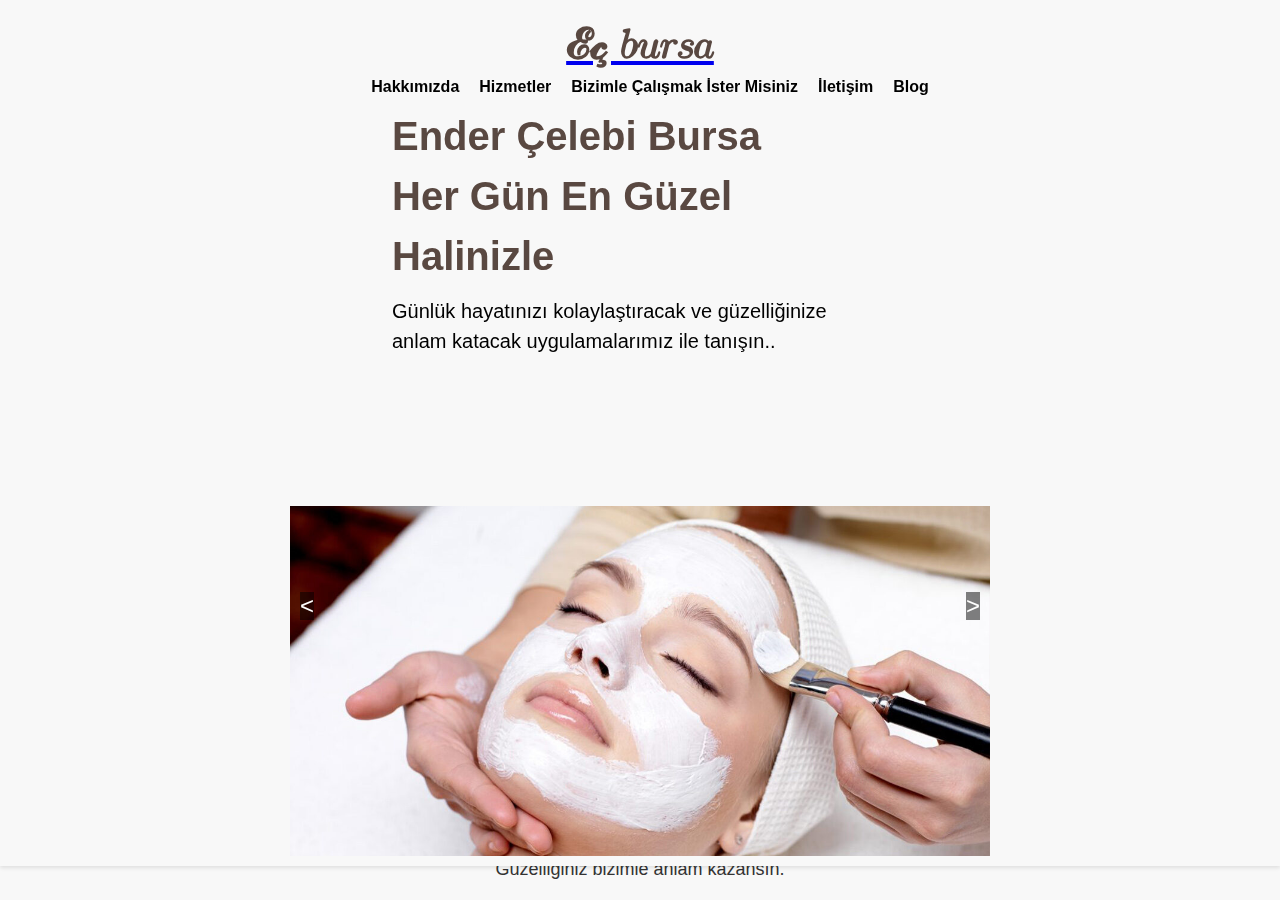
<file: index.html>
<!DOCTYPE html>
<html lang="en">
<head>
    <meta charset="UTF-8">
    <meta name="viewport" content="width=device-width, initial-scale=1.0">
    <title>Document</title>
    <title>Javascript</title>
    <link rel="stylesheet" href="style.css">
</head>
<body>
    <div class="main">
        <div class="navbar">
            <div class="icon">
                <a href="index.html">
                    <h2 class="logo">𝓔𝓬̧ 𝑏𝑢𝑟𝑠𝑎</h2>
                </a>
            </div>
            <div class="menu">
                <ul>
                    <li><a href="hakkimizda.html">Hakkımızda</a></li>
                    <li><a href="hizmetler.html">Hizmetler</a></li>
                    <li><a href="is.html">Bizimle Çalışmak İster Misiniz</a></li>
                    <li><a href="iletisim.html">İletişim</a></li>
                    <li><a href="blog.html">Blog</a></li>
                </ul>
            </div>
            <div class="anasayfabaslik">
                <h1>Ender Çelebi Bursa   <br><span>Her Gün En Güzel Halinizle </span> <br></h1>
                <p class="paragraf">Günlük hayatınızı kolaylaştıracak ve güzelliğinize anlam katacak
                    uygulamalarımız ile tanışın..</p>
            </div>

            <div class="container">
                <button class="arrow left">&lt;</button>
                <div class="slider-wrapper">
                    <div class="image-list">
                        <img src="medikalciltbakimi-1170x700.jpg" alt="resim1" class="image-item">
                        <img src="buz_lazer-2.jpg" alt="resim2" class="image-item">
                        <img src="kas.jpeg" alt="resim3" class="image-item">
                        <img src="5da829137152d8161889333d.webp" alt="resim4" class="image-item">
                        <img src="kirpik-lifting2.jpg" alt="resim5" class="image-item">
                        <img src="unnamed.jpg" alt="resim6" class="image-item">
                    </div>
                </div>
                <button class="arrow right">&gt;</button>
            </div>
        </div>
    </div>
    <footer class="footer">
        <div class="footer-content">
            <div class="footer-logos">
                <a href="sayfa1.html">
                    <img src="whatsapp.png" alt="Logo 1" class="footer-logo-img">
                </a>
                <a href="sayfa2.html">
                    <img src="google.png" alt="Logo 2" class="footer-logo-img">
                </a>
                <a href="sayfa3.html">
                    <img src="instagram (1).png" alt="Logo 3" class="footer-logo-img">
                </a>
            </div>
            <div class="footer-text">
                <p>&copy; 2024 Tüm Hakları Saklıdır.
                    <br>
                    Güzelliğiniz bizimle anlam kazansın. 
                </p>
            </div>
        </div>
    </footer>


                <script src="app.js"></script>
</body>
</html>
</file>
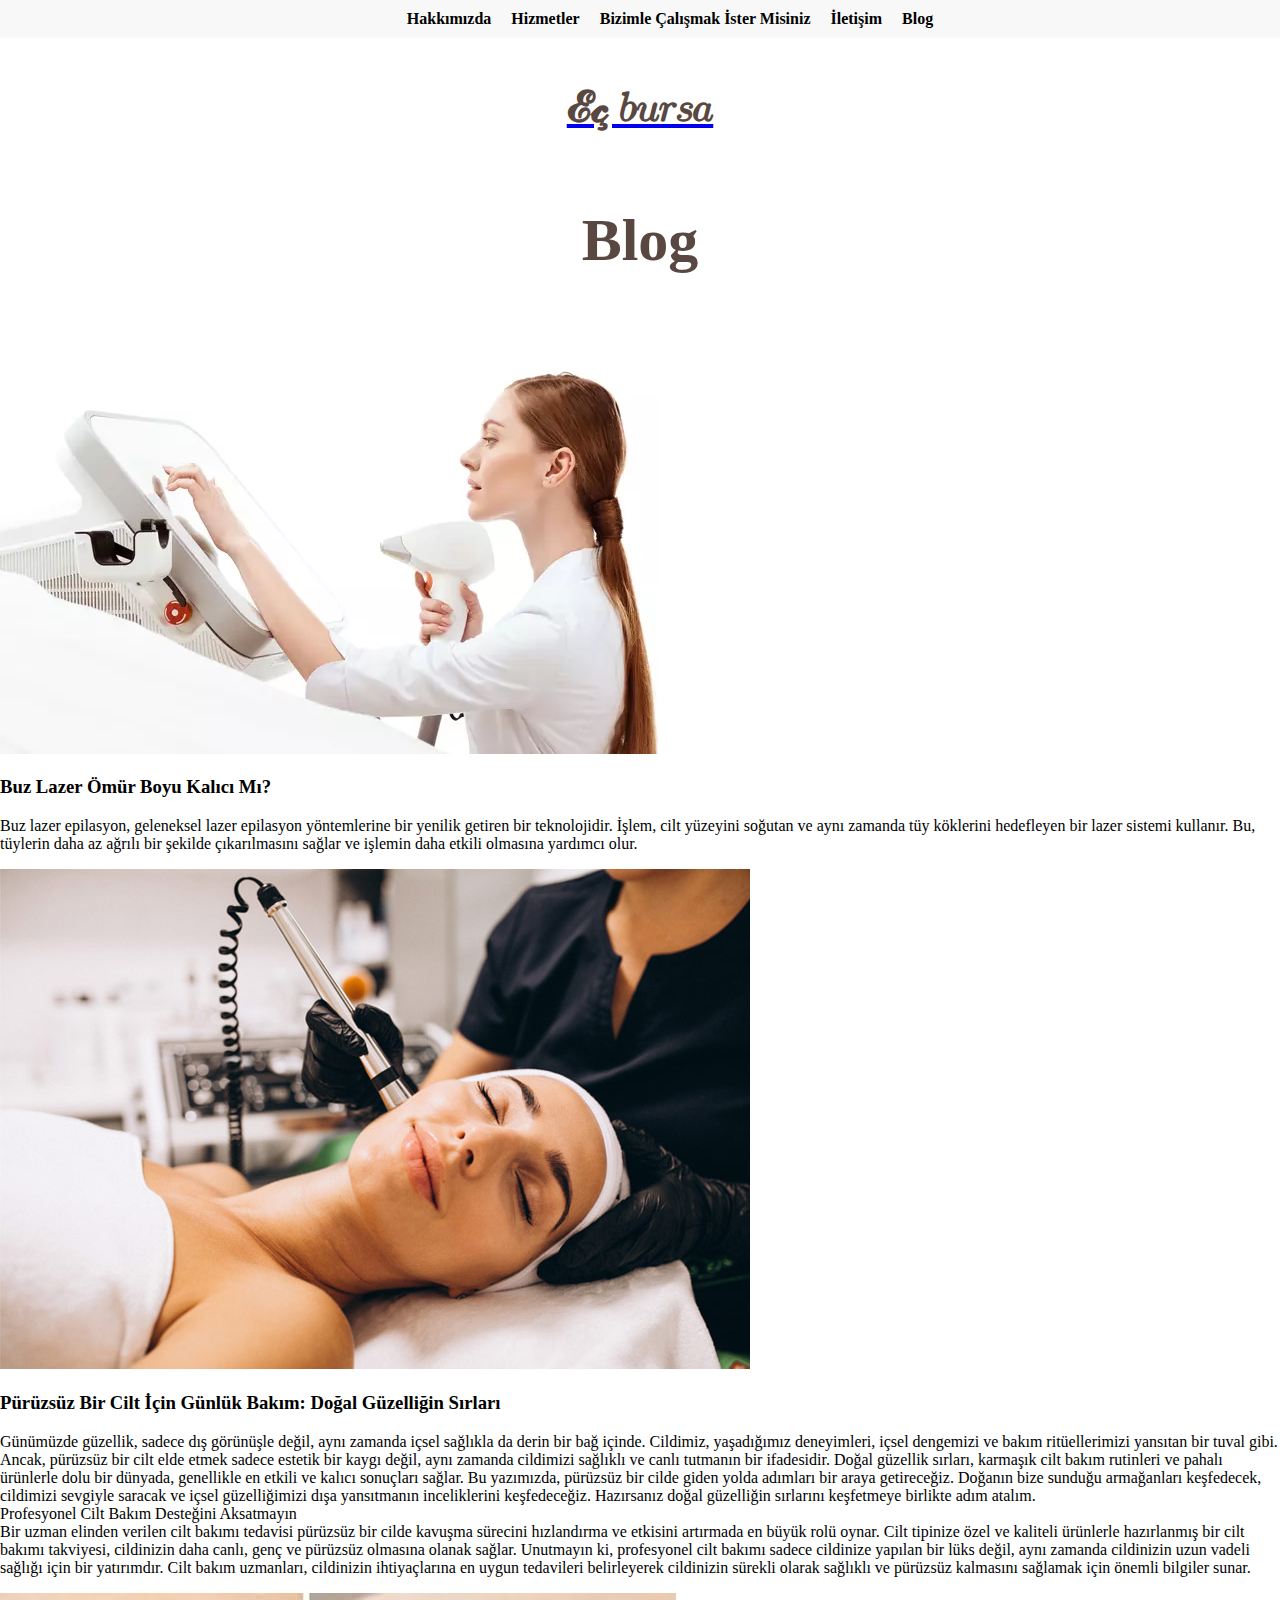
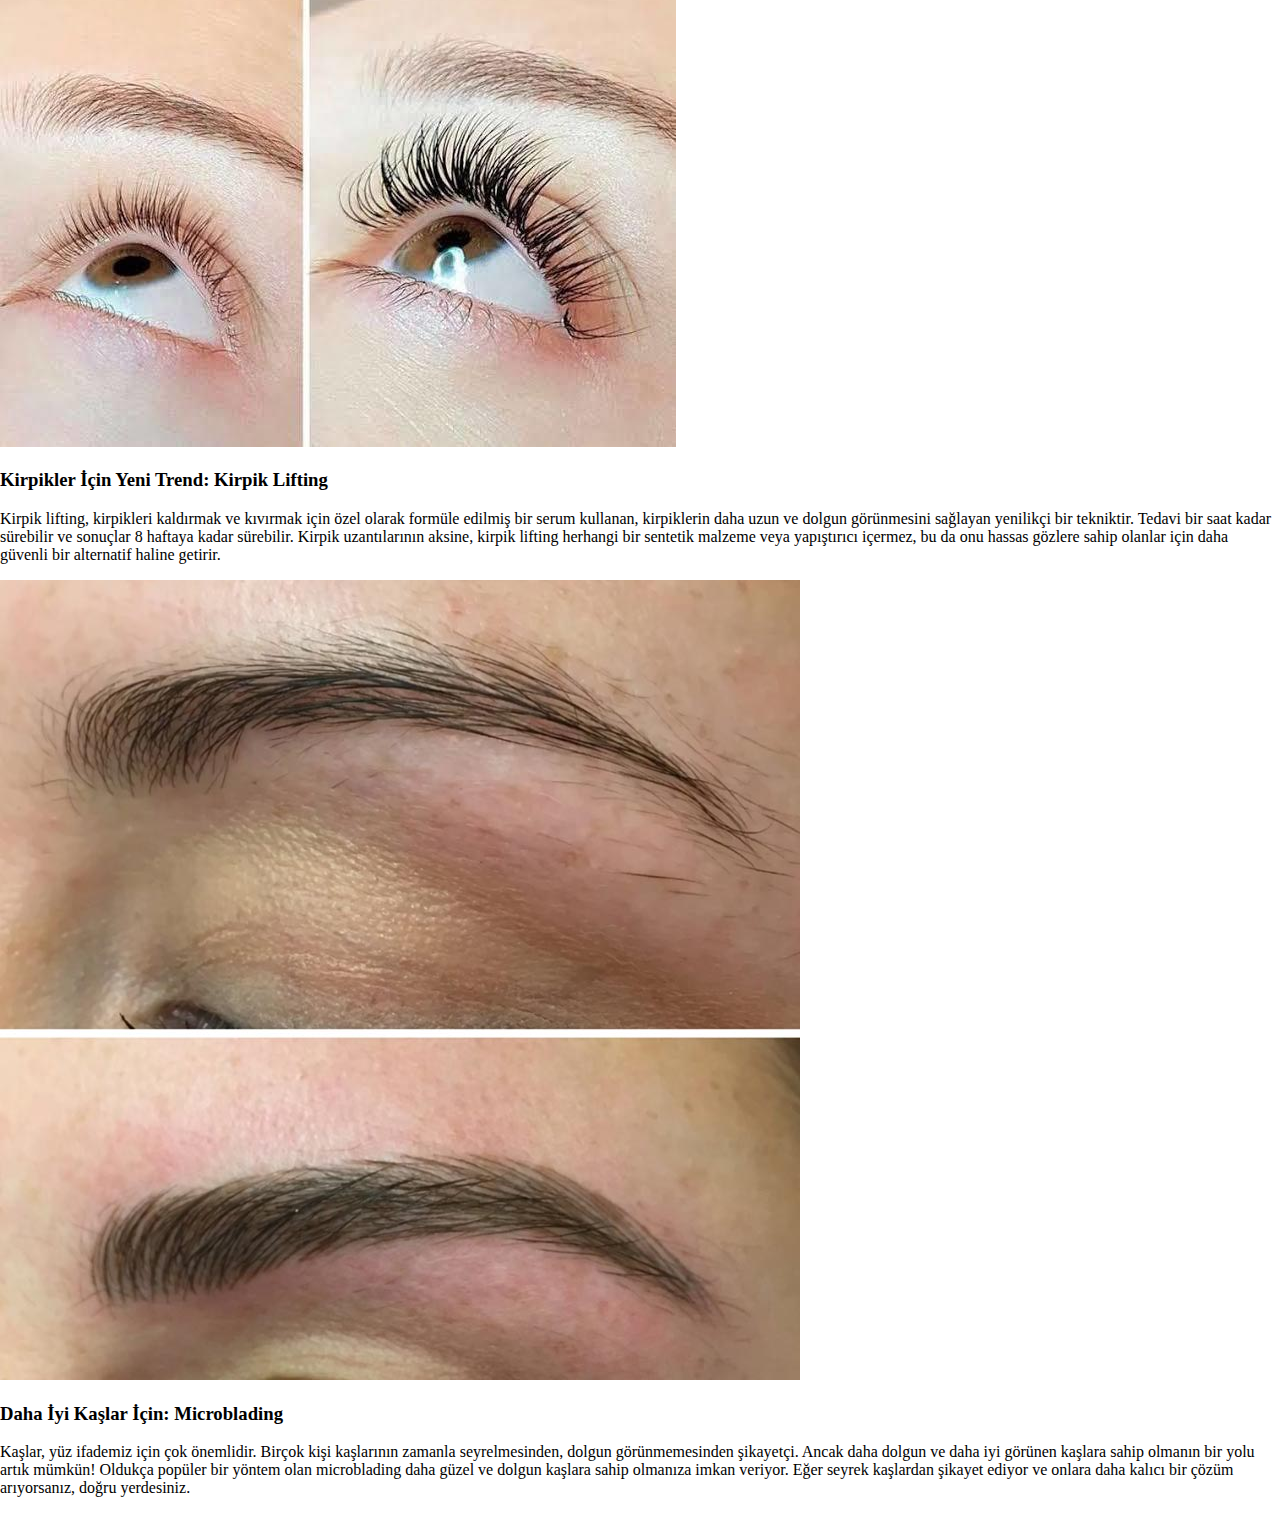
<file: blog.html>
<!DOCTYPE html>
<html lang="en">
<head>
    <meta charset="UTF-8">
    <meta name="viewport" content="width=device-width, initial-scale=1.0">
    <title>Document</title>
    <link rel="stylesheet" href="blog.css">
</head>
<body>
    <div class="menu">
        <ul>
            <li><a href="hakkimizda.html">Hakkımızda</a></li>
            <li><a href="hizmetler.html">Hizmetler</a></li>
            <li><a href="is.html">Bizimle Çalışmak İster Misiniz</a></li>
            <li><a href="iletisim.html">İletişim</a></li>
            <li><a href="blog.html">Blog</a></li>
        </ul>
    </div>
    <div class="icon">
        <a href="index.html">
            <h2 class="logo">𝓔𝓬̧ 𝑏𝑢𝑟𝑠𝑎</h2>
        </a>
    </div>
    <div class="blogbaslik">
        <h2 class="yanbaslik">Blog</h2>
    </div>
    <div class="content">
        <div class="post">
            <div class="image-container">
                <img src="light-sheer-buz-lazer.webp" alt="resim1" class="post-image">
            </div>
            <div class="text-container">
                <h3 class="post-title">Buz Lazer Ömür Boyu Kalıcı Mı?</h3>
                <p class="post-text"> Buz lazer epilasyon,
                    geleneksel lazer epilasyon yöntemlerine bir yenilik getiren bir teknolojidir.
                    İşlem, cilt yüzeyini soğutan ve aynı zamanda tüy köklerini hedefleyen bir lazer sistemi kullanır.
                    Bu, tüylerin daha az ağrılı bir şekilde çıkarılmasını sağlar ve işlemin daha etkili 
                    olmasına yardımcı olur.</p>
            </div>
        </div>
    </div>
    <div class="post">
        <div class="image-container">
            <img src="guzellik-uzmanligi-egitimi.jpg" alt="resim2" class="post-image">
        </div>
        <div class="text-container">
            <h3 class="post-title">Pürüzsüz Bir Cilt İçin Günlük Bakım: Doğal Güzelliğin Sırları</h3>
            <p class="post-text">
                Günümüzde güzellik, sadece dış görünüşle değil, aynı zamanda içsel sağlıkla da derin
                bir bağ içinde. Cildimiz, yaşadığımız deneyimleri, içsel dengemizi ve bakım
                ritüellerimizi yansıtan bir tuval gibi. Ancak, pürüzsüz bir cilt elde etmek sadece estetik
                bir kaygı değil, aynı zamanda cildimizi sağlıklı ve canlı tutmanın bir ifadesidir.
                Doğal güzellik sırları, karmaşık cilt bakım rutinleri ve pahalı ürünlerle dolu bir dünyada,
                genellikle en etkili ve kalıcı sonuçları sağlar. Bu yazımızda, pürüzsüz bir cilde giden
                yolda adımları bir araya getireceğiz. Doğanın bize sunduğu armağanları keşfedecek,
                cildimizi sevgiyle saracak ve içsel güzelliğimizi dışa yansıtmanın inceliklerini keşfedeceğiz.
                Hazırsanız doğal güzelliğin sırlarını keşfetmeye birlikte adım atalım.
            <br>Profesyonel Cilt Bakım Desteğini Aksatmayın <br>Bir uzman elinden verilen cilt bakımı tedavisi pürüzsüz bir cilde kavuşma
            sürecini hızlandırma ve etkisini artırmada en büyük rolü oynar. Cilt tipinize özel ve kaliteli ürünlerle
            hazırlanmış bir cilt bakımı takviyesi, cildinizin daha canlı, genç ve pürüzsüz olmasına olanak sağlar.
            Unutmayın ki, profesyonel cilt bakımı sadece cildinize yapılan bir lüks değil, aynı zamanda cildinizin
            uzun vadeli sağlığı için bir yatırımdır. Cilt bakım uzmanları, cildinizin ihtiyaçlarına en uygun
            tedavileri belirleyerek cildinizin sürekli olarak sağlıklı ve pürüzsüz kalmasını sağlamak için önemli
            bilgiler sunar. </p>
        </div>
    </div>
    <div class="post">
        <div class="image-container">
            <img src="a467fa46-b8e3-49b0-9cb7-587cc17c374c.jpg" alt="resim3" class="post-image">
        </div>
        <div class="text-container">
            <h3 class="post-title">Kirpikler İçin Yeni Trend: Kirpik Lifting</h3>
            <p class="post-text">
                Kirpik lifting, kirpikleri kaldırmak ve kıvırmak için özel olarak formüle edilmiş bir serum kullanan,
                kirpiklerin daha uzun ve dolgun görünmesini sağlayan yenilikçi bir tekniktir. Tedavi bir saat kadar
                sürebilir ve sonuçlar 8 haftaya kadar sürebilir. Kirpik uzantılarının aksine, kirpik lifting herhangi
                bir sentetik malzeme veya yapıştırıcı içermez, bu da onu hassas gözlere sahip olanlar için daha güvenli
                bir alternatif haline getirir.
            </p>
        </div>
    </div>
    <div class="post">
        <div class="image-container">
            <img src="microblading-08.jpg" alt="resim4" class="post-image">
        </div>
        <div class="text-container">
            <h3 class="post-title">Daha İyi Kaşlar İçin: Microblading</h3>
            <p class="post-text">
            Kaşlar, yüz ifademiz için çok önemlidir. Birçok kişi kaşlarının zamanla seyrelmesinden,
            dolgun görünmemesinden şikayetçi. Ancak daha dolgun ve daha iyi görünen kaşlara sahip olmanın
            bir yolu artık mümkün! Oldukça popüler bir yöntem olan microblading daha güzel ve dolgun kaşlara
            sahip olmanıza imkan veriyor. Eğer seyrek kaşlardan şikayet ediyor ve onlara daha kalıcı bir çözüm
            arıyorsanız, doğru yerdesiniz.
            </p>
        </div>
    </div>
    
</body>
</html>
</file>
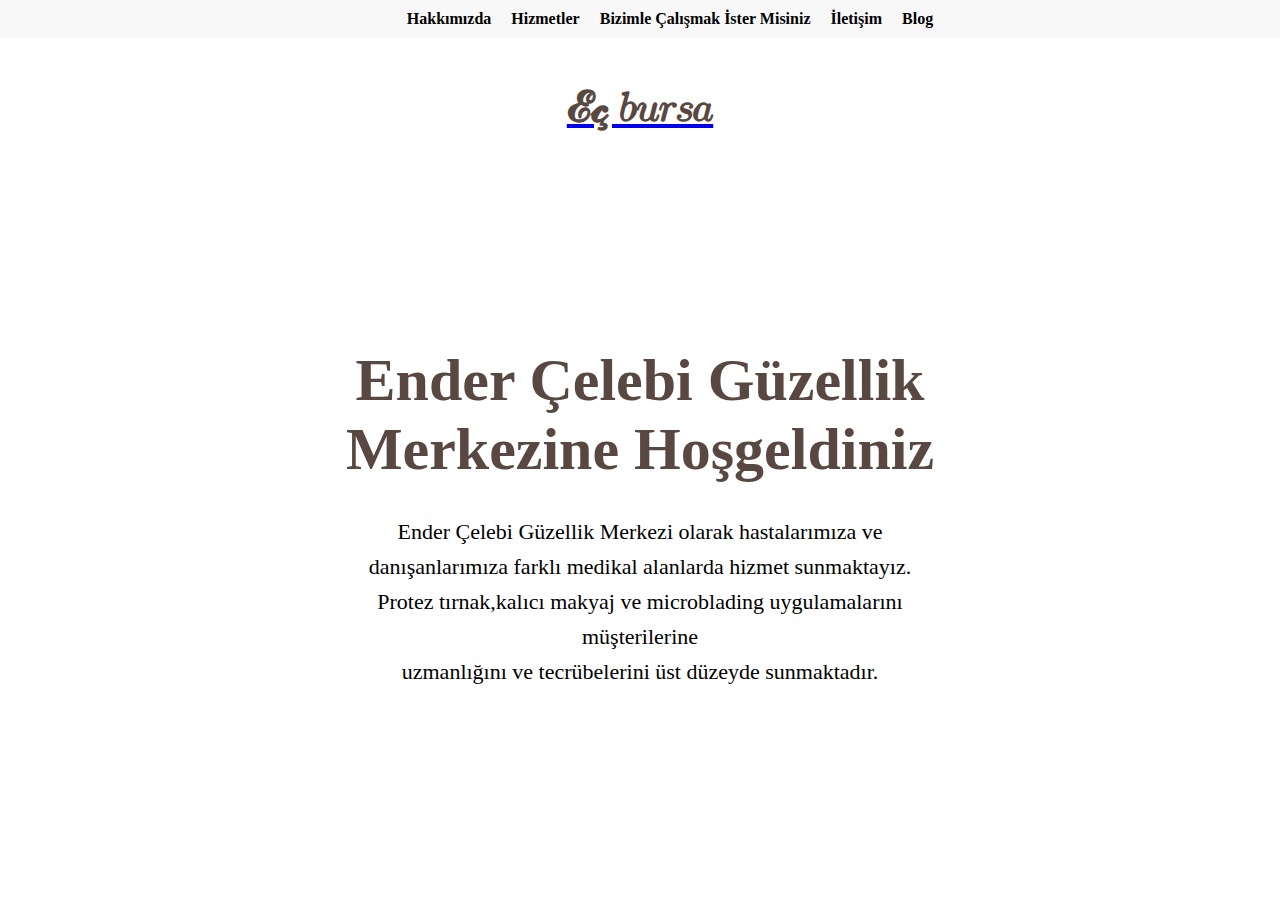
<file: hakkimizda.html>
<!DOCTYPE html>
<html lang="en">
<head>
    <meta charset="UTF-8">
    <meta name="viewport" content="width=device-width, initial-scale=1.0">
    <title>Document</title>
    <link rel="stylesheet" href="custom.css">
</head>
<body>
    <div class="menu">
        <ul>
            <li><a href="hakkimizda.html">Hakkımızda</a></li>
            <li><a href="hizmetler.html">Hizmetler</a></li>
            <li><a href="is.html">Bizimle Çalışmak İster Misiniz</a></li>
            <li><a href="iletisim.html">İletişim</a></li>
            <li><a href="blog.html">Blog</a></li>
        </ul>
    </div>
            <div class="icon">
                <a href="index.html">
                    <h2 class="logo">𝓔𝓬̧ 𝑏𝑢𝑟𝑠𝑎</h2>
                </a>
            </div>
    </div>
    <div class="hakkimizda.baslik">
        <h2 class="yanbaslik">Ender Çelebi Güzellik <br> Merkezine Hoşgeldiniz</h2>
        <p class="paragraf">
            Ender Çelebi Güzellik Merkezi olarak hastalarımıza ve <br>
             danışanlarımıza farklı medikal alanlarda hizmet sunmaktayız.<br>
             Protez tırnak,kalıcı makyaj ve microblading uygulamalarını müşterilerine<br>
             uzmanlığını ve tecrübelerini üst düzeyde sunmaktadır.<br>
        </p>
    </div>
    
</body>
</html>
</file>
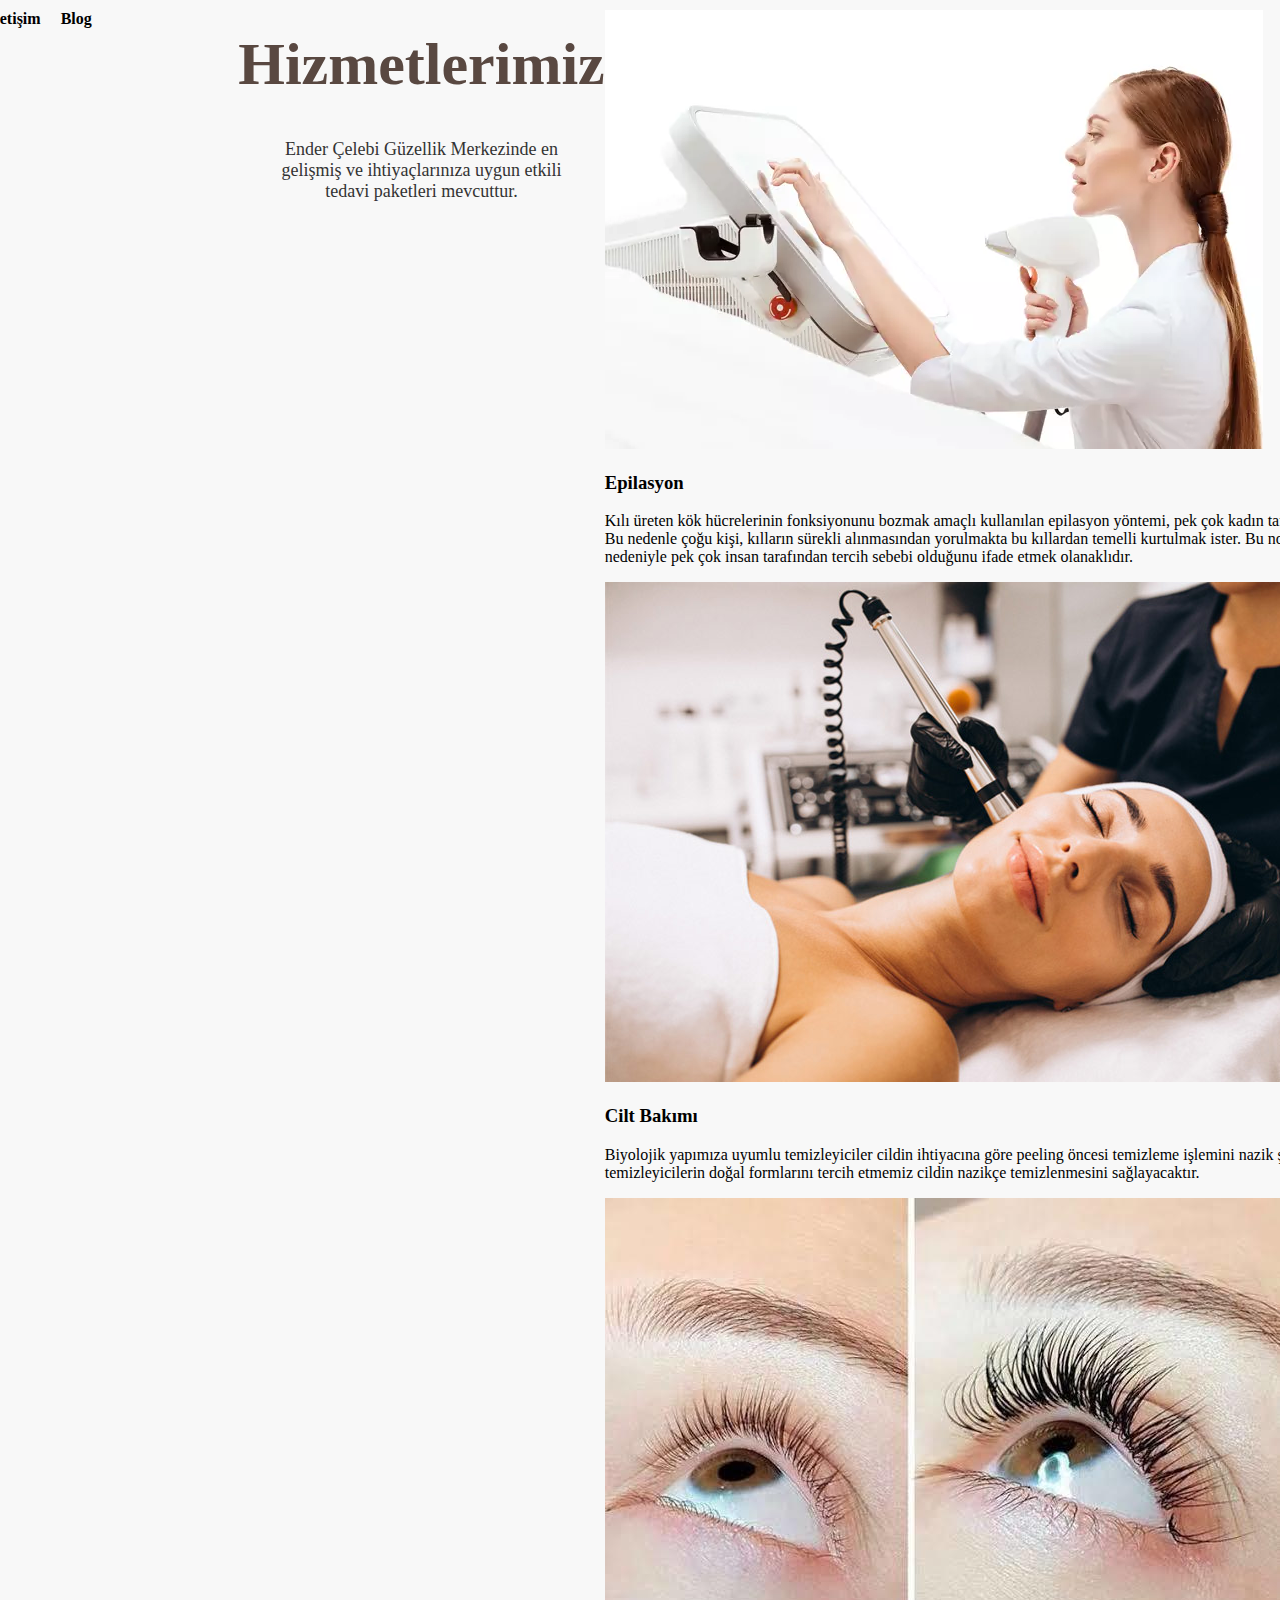
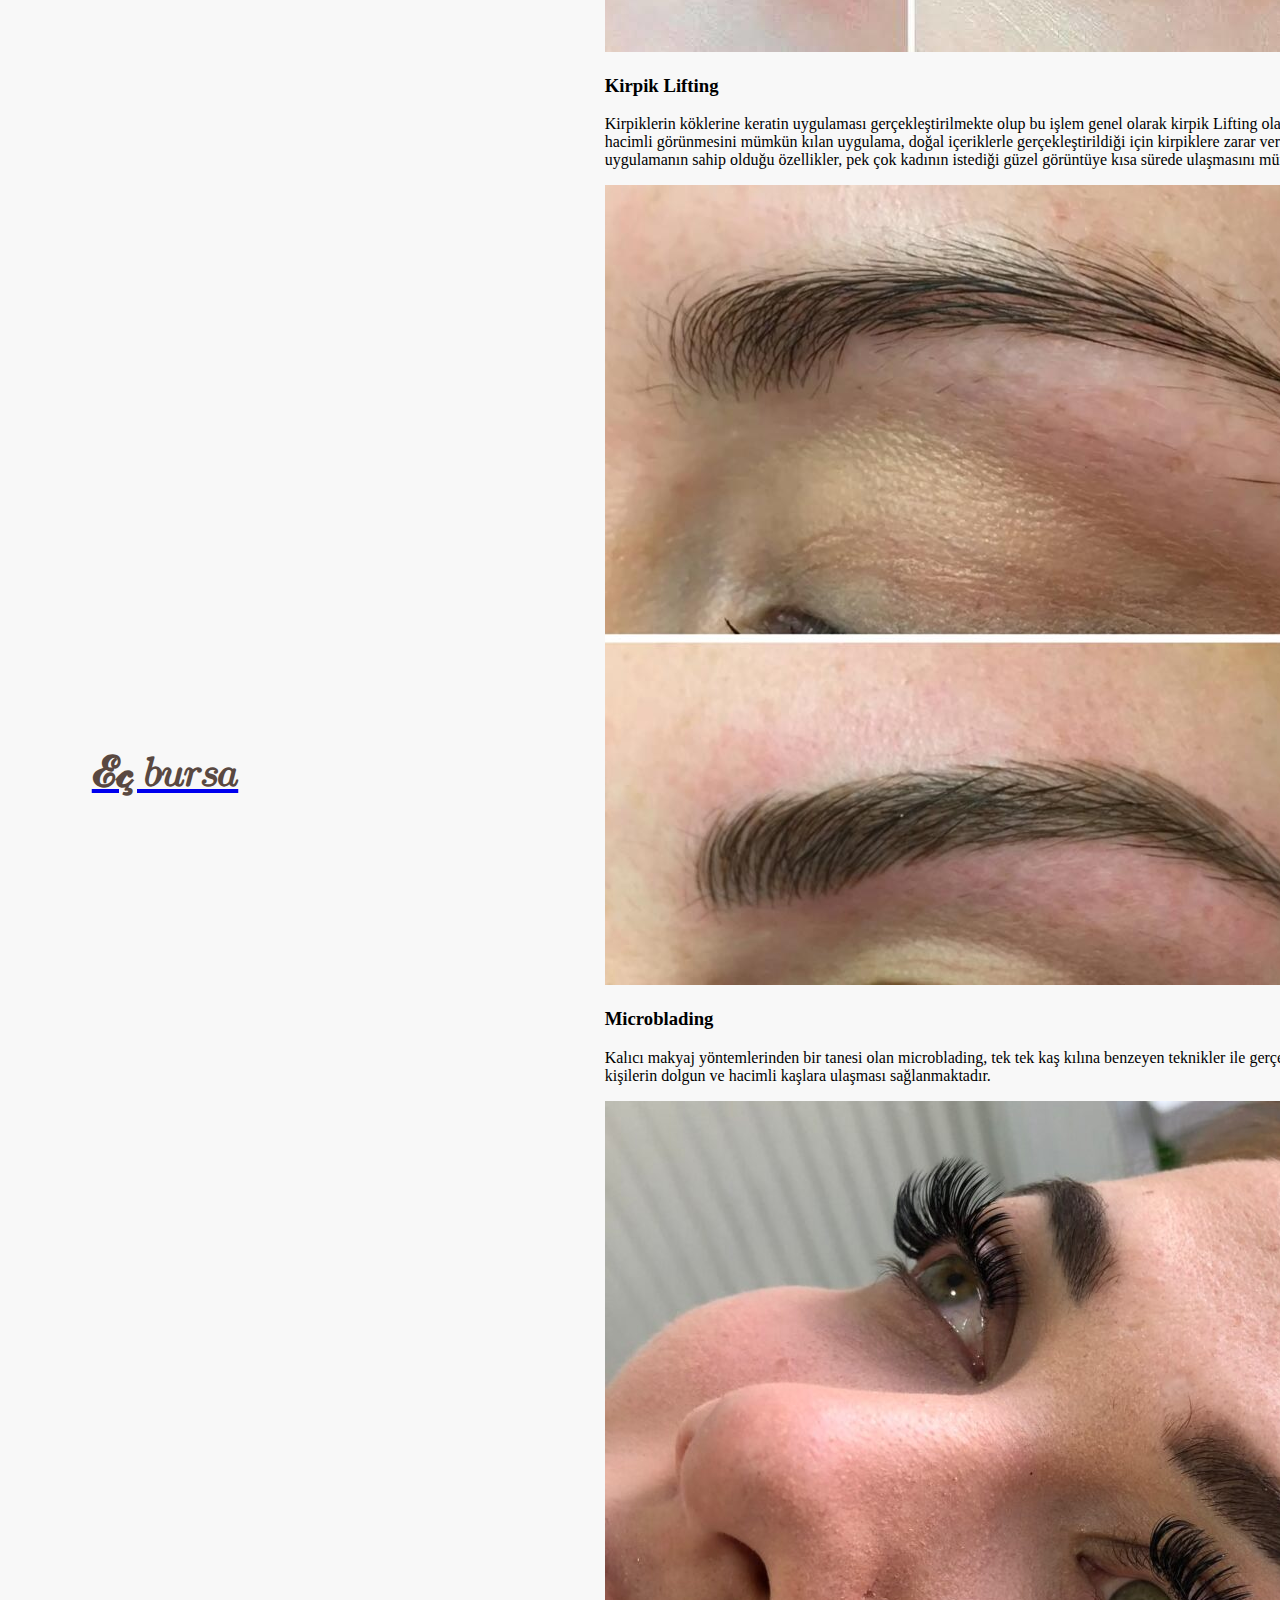
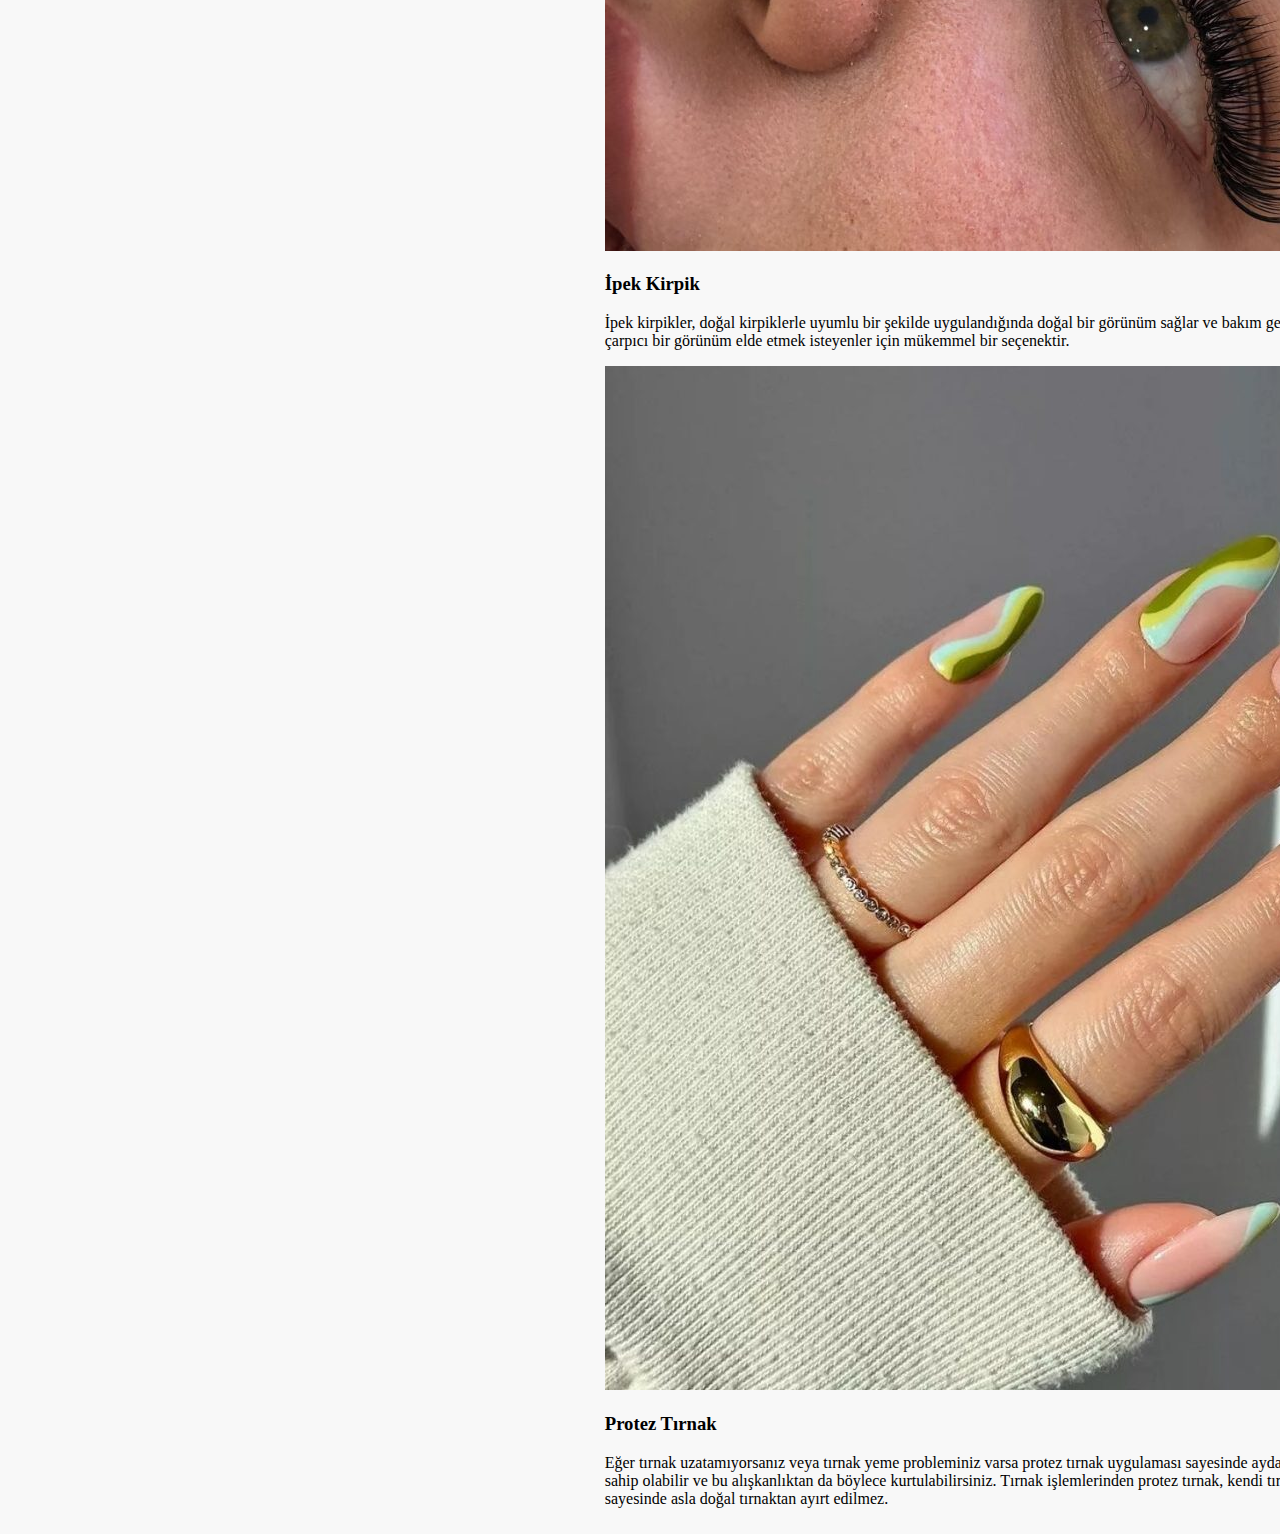
<file: hizmetler.html>
<!DOCTYPE html>
<html lang="en">
<head>
    <meta charset="UTF-8">
    <meta name="viewport" content="width=device-width, initial-scale=1.0">
    <title>Document</title>
    <link rel="stylesheet" href="main.css">
</head>
<body>
    <div class="menu">
        <ul>
            <li><a href="hakkimizda.html">Hakkımızda</a></li>
            <li><a href="hizmetler.html">Hizmetler</a></li>
            <li><a href="is.html">Bizimle Çalışmak İster Misiniz</a></li>
            <li><a href="iletisim.html">İletişim</a></li>
            <li><a href="blog.html">Blog</a></li>
        </ul>
        <div class="icon">
            <a href="index.html">
                <h2 class="logo">𝓔𝓬̧ 𝑏𝑢𝑟𝑠𝑎</h2>
            </a>
        </div>
    <div class="hizmetler.baslik">
        <h2 class="yanbaslik">Hizmetlerimiz</h2>
        <p class="paragraf">Ender Çelebi Güzellik Merkezinde en gelişmiş ve
            ihtiyaçlarınıza uygun etkili tedavi paketleri mevcuttur.
        </p>
    </div>
    <div class="content">
        <div class="post">
            <div class="image-container">
                <img src="light-sheer-buz-lazer.webp" alt="resim1" class="post-image">
            </div>
            <div class="text-container">
                <h3 class="post-title">Epilasyon</h3>
                <p class="post-text"> Kılı üreten kök hücrelerinin fonksiyonunu bozmak amaçlı kullanılan  epilasyon yöntemi,
                pek çok kadın tarafından tercih edilen uygulamalardan bir tanesidir. Bu nedenle çoğu kişi, kılların
                sürekli alınmasından yorulmakta bu kıllardan temelli kurtulmak ister. Bu noktada epilasyon yönteminin
                sağladığı avantajlar nedeniyle pek çok insan tarafından tercih sebebi olduğunu ifade etmek olanaklıdır.</p>
            </div>
            <div class="post">
                <div class="image-container">
                    <img src="guzellik-uzmanligi-egitimi.jpg" alt="resim2" class="post-image">
                </div>
                <div class="text-container">
                    <h3 class="post-title">Cilt Bakımı</h3>
                    <p class="post-text">
                    Biyolojik yapımıza uyumlu temizleyiciler cildin ihtiyacına göre peeling öncesi temizleme
                    işlemini nazik şekilde gerçekleştirir. Meyve asitlerinden oluşan temizleyicilerin doğal
                    formlarını tercih etmemiz cildin nazikçe temizlenmesini sağlayacaktır.
                    </p>
                </div>
            </div>
            <div class="post">
                <div class="image-container">
                    <img src="a467fa46-b8e3-49b0-9cb7-587cc17c374c.jpg" alt="resim3" class="post-image">
                </div>
                <div class="text-container">
                    <h3 class="post-title">Kirpik Lifting</h3>
                    <p class="post-text">
                        Kirpiklerin köklerine keratin uygulaması gerçekleştirilmekte olup bu işlem genel olarak kirpik Lifting
                         olarak adlandırılmaktadır. Kirpiklerin daha yoğun ve hacimli görünmesini mümkün kılan uygulama,
                          doğal içeriklerle gerçekleştirildiği için kirpiklere zarar vermez. Vitamin kirpik lifting olarak da
                          bilinen uygulamanın sahip olduğu özellikler, pek çok kadının istediği güzel görüntüye kısa sürede
                           ulaşmasını mümkün kılmaktadır.
                    </p>
                </div>
            </div>
            <div class="post">
                <div class="image-container">
                    <img src="microblading-08.jpg" alt="resim4" class="post-image">
                </div>
                <div class="text-container">
                    <h3 class="post-title">Microblading</h3>
                    <p class="post-text">
                    Kalıcı makyaj yöntemlerinden bir tanesi olan microblading, tek tek kaş kılına benzeyen teknikler
                    ile gerçekleştirilmektedir.Bu sayede seyrek kaşlara sahip olan kişilerin dolgun ve hacimli
                    kaşlara ulaşması sağlanmaktadır.
                    </p>
                </div>
            </div>
            <div class="post">
                <div class="image-container">
                    <img src="LARA-HANIM-IPEK-KIRPIK-SONRASI-960x750.jpg" alt="resim5" class="post-image">
                </div>
                <div class="text-container">
                    <h3 class="post-title">İpek Kirpik</h3>
                    <p class="post-text">
                    İpek kirpikler, doğal kirpiklerle uyumlu bir şekilde uygulandığında doğal bir görünüm sağlar
                    ve bakım gereksinimini minimumda tutar.İpek kirpikler, yoğun ve çarpıcı bir görünüm elde
                    etmek isteyenler için mükemmel bir seçenektir.
                    </p>
                </div>
            </div>
            <div class="post">
                <div class="image-container">
                    <img src="Protez-tirnak-modelleri-nail-art-jel-tirnak-tasarimlari-yesil-ton-Tirnak-1024x1024.jpg" alt="resim6" class="post-image">
                </div>
                <div class="text-container">
                    <h3 class="post-title">Protez Tırnak</h3>
                    <p class="post-text">
                        Eğer tırnak uzatamıyorsanız veya tırnak yeme probleminiz varsa
                        protez tırnak uygulaması sayesinde ayda bir bakım yaptırarak hayat boyu
                        uzun tırnaklara sahip olabilir ve bu alışkanlıktan da böylece kurtulabilirsiniz.
                        Tırnak işlemlerinden protez tırnak, kendi tırnağınız gibi sizinle bütünleşir,
                        doğal görünümü sayesinde asla doğal tırnaktan ayırt edilmez.
                    </p>
                </div>
            </div>

    
</body>
</html>
</file>
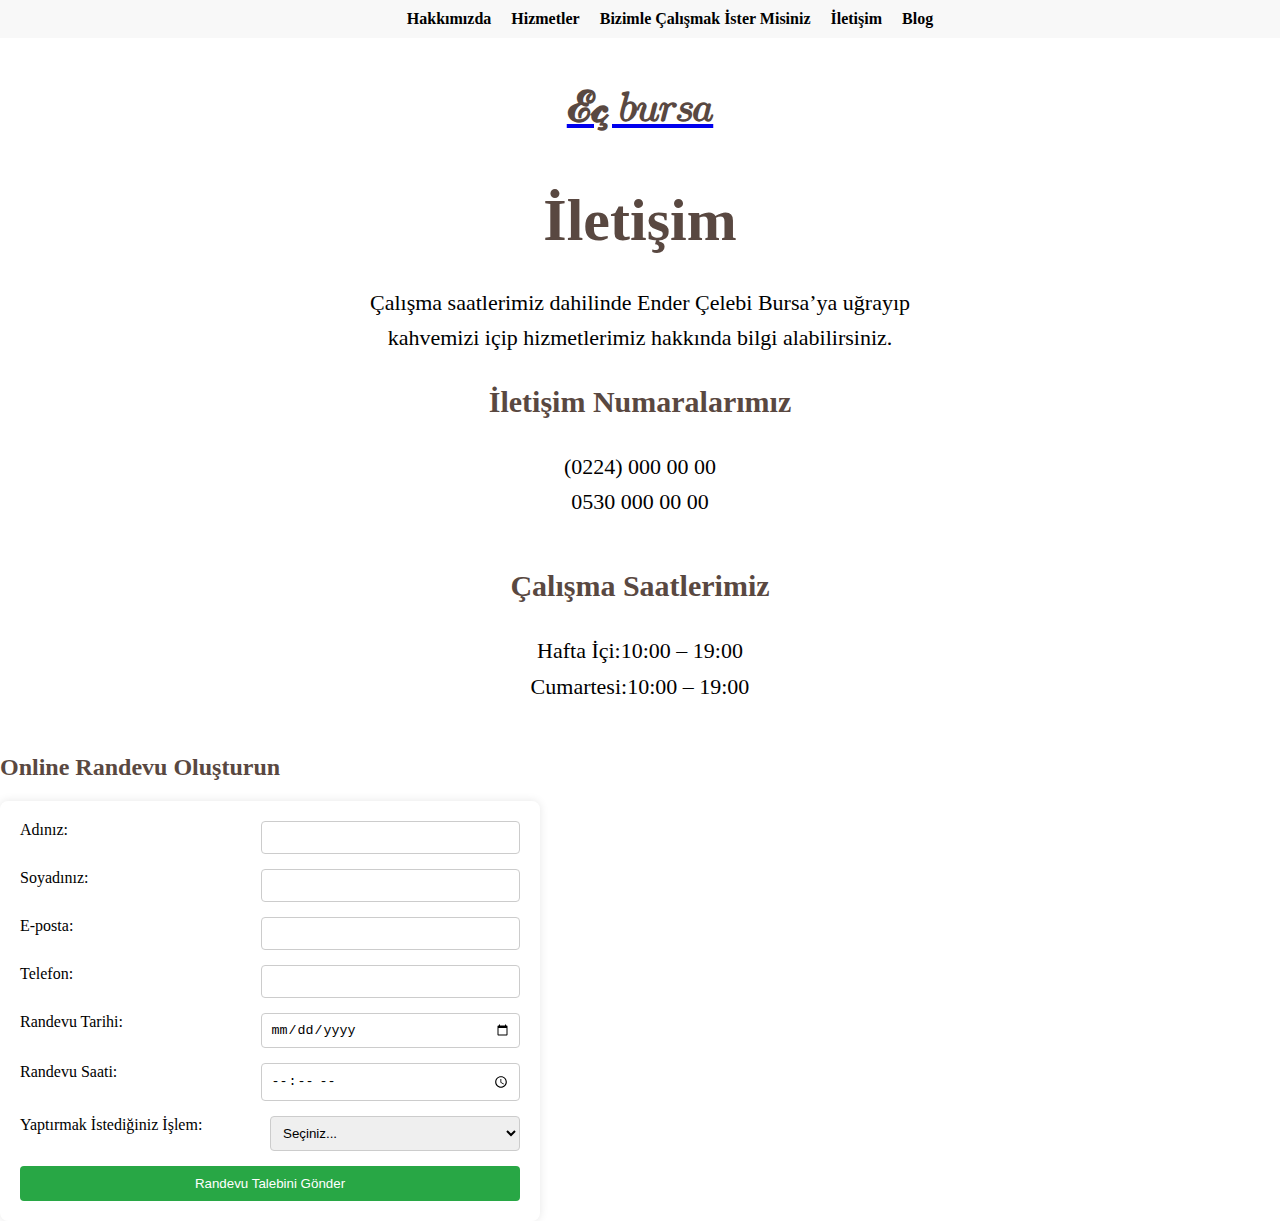
<file: iletisim.html>
<!DOCTYPE html>
<html lang="en">
<head>
    <meta charset="UTF-8">
    <meta name="viewport" content="width=device-width, initial-scale=1.0">
    <title>Document</title>
    <link rel="stylesheet" href="iletisim.css">
</head>
<body>
    <div class="menu">
        <ul>
            <li><a href="hakkimizda.html">Hakkımızda</a></li>
            <li><a href="hizmetler.html">Hizmetler</a></li>
            <li><a href="is.html">Bizimle Çalışmak İster Misiniz</a></li>
            <li><a href="iletisim.html">İletişim</a></li>
            <li><a href="blog.html">Blog</a></li>
        </ul>
    </div>
    <div class="icon">
        <a href="index.html">
            <h2 class="logo">𝓔𝓬̧ 𝑏𝑢𝑟𝑠𝑎</h2>
        </a>
    </div>
</div>
<div class="iletisim.baslik">
<h2 class="yanbaslik">İletişim</h2>
<p class="paragraf">
    Çalışma saatlerimiz dahilinde Ender Çelebi Bursa’ya uğrayıp
    kahvemizi içip hizmetlerimiz hakkında bilgi alabilirsiniz.
</p>
</div>
<div class="iletisim.tel">
    <h2 class="iletisimbaslik">İletişim Numaralarımız</h2>
    <p class="paragraf">(0224) 000 00 00 <br>0530 000 00 00 </p>
</div>
<div class="saatler">
    <h2 class="saatlerbaslik">Çalışma Saatlerimiz</h2>
    <p class="paragraf">Hafta İçi:10:00 – 19:00 <br>Cumartesi:10:00 – 19:00 </p>
</div>
<div class="randevu">
    <h2 class="randevubaslik">Online Randevu Oluşturun</h2>
</div>
<form class="appointment-form">
    <div class="form-group">
        <label for="name">Adınız:</label>
        <input type="text" id="name" name="name" required>
    </div>
    <div class="form-group">
        <label for="surname">Soyadınız:</label>
        <input type="text" id="surname" name="surname" required>
    </div>
    <div class="form-group">
        <label for="email">E-posta:</label>
        <input type="email" id="email" name="email" required>
    </div>
    <div class="form-group">
        <label for="phone">Telefon:</label>
        <input type="tel" id="phone" name="phone" required>
    </div>
    <div class="form-group">
        <label for="date">Randevu Tarihi:</label>
        <input type="date" id="date" name="date" required>
    </div>
    <div class="form-group">
        <label for="time">Randevu Saati:</label>
        <input type="time" id="time" name="time" required>
    </div>
    <div class="form-group">
        <label for="service">Yaptırmak İstediğiniz İşlem:</label>
        <select id="service" name="service" required>
            <option value="">Seçiniz...</option>
            <option value="skincare">Cilt Bakımı</option>
            <option value="epilation">Epilasyon</option>
            <option value="microblading">Microblading</option>
            <option value="silk_eyelashes">İpek Kirpik</option>
            <option value="lash_lift">Kirpik Lifting</option>
            <option value="nail_prosthesis">Protez Tırnak</option>
        </select>
    </div>
    <button type="submit">Randevu Talebini Gönder</button>
</form>
</body>
</html>
</file>
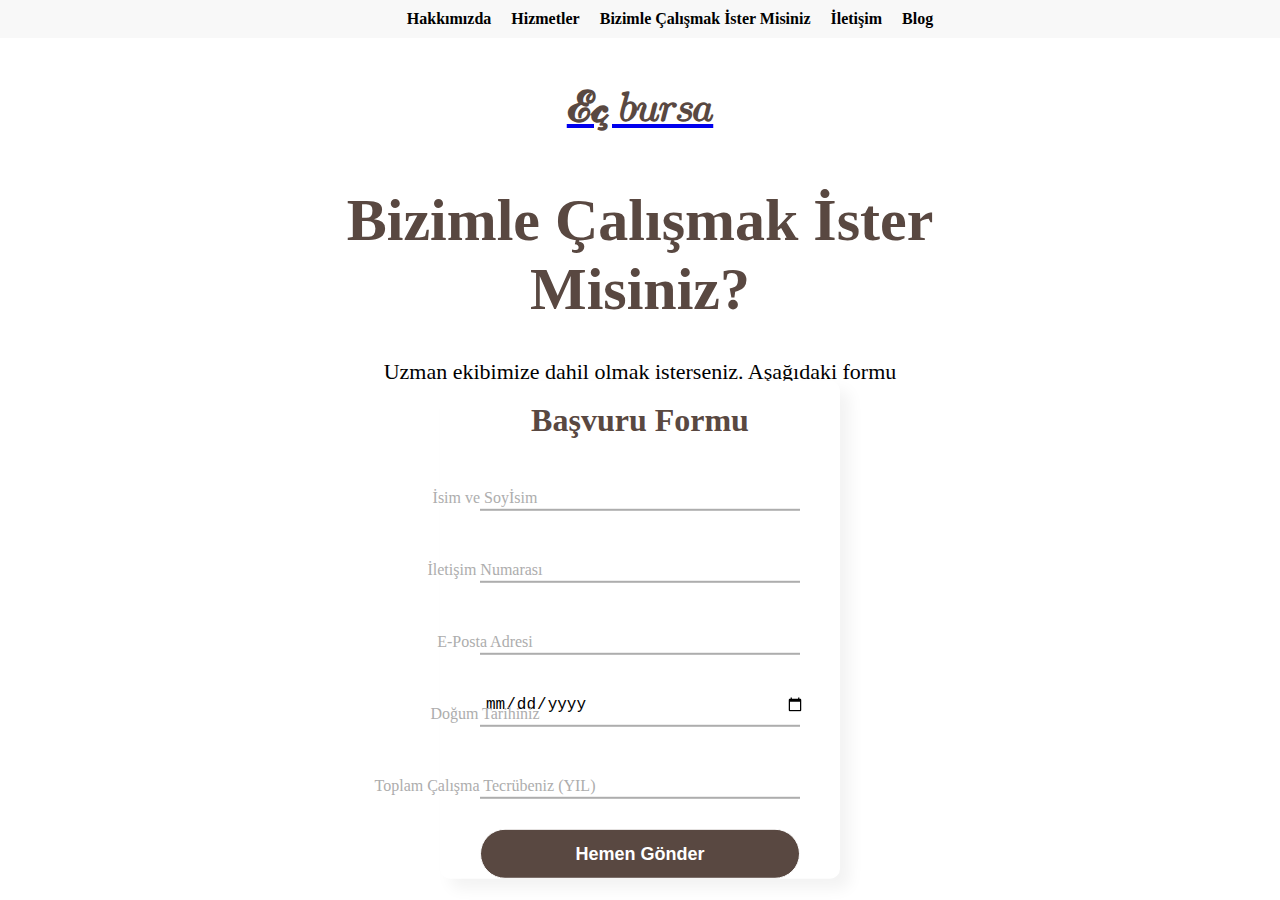
<file: is.html>
<!DOCTYPE html>
<html lang="en">
<head>
    <meta charset="UTF-8">
    <meta name="viewport" content="width=device-width, initial-scale=1.0">
    <title>Document</title>
    <link rel="stylesheet" href="work.css">
</head>
<body>
    <div class="menu">
        <ul>
            <li><a href="hakkimizda.html">Hakkımızda</a></li>
            <li><a href="hizmetler.html">Hizmetler</a></li>
            <li><a href="is.html">Bizimle Çalışmak İster Misiniz</a></li>
            <li><a href="iletisim.html">İletişim</a></li>
            <li><a href="blog.html">Blog</a></li>
        </ul>
    </div>
    <div class="icon">
        <a href="index.html">
            <h2 class="logo">𝓔𝓬̧ 𝑏𝑢𝑟𝑠𝑎</h2>
        </a>
    </div>
</div>
<div class="is.baslik">
    <h2 class="yanbaslik">Bizimle Çalışmak İster Misiniz?</h2>
    <p class="paragraf">
        Uzman ekibimize dahil olmak isterseniz. Aşağıdaki formu doldurarak bir başlangıç yapabilirsiniz.
    </p>
</div>
<div class="center">
    <h1>Başvuru Formu</h1>
    <form action="#">
        <div class="txt_field">
            <input type="adsoyad" required>
            <span></span>
            <label>İsim ve Soyİsim</label>
        </div>
        <div class="txt_field">
            <input type="numara" required>
            <span></span>
            <label>İletişim Numarası</label>
        </div>
        <div class="txt_field">
            <input type="email" required>
            <span></span>
            <label>E-Posta Adresi</label>
        </div>
        <div class="txt_field">
            <input type="date" required>
            <span></span>
            <label>Doğum Tarihiniz</label>
        </div>
        <div class="txt_field">
            <input type="tecrube" required>
            <span></span>
            <label>Toplam Çalışma Tecrübeniz (YIL)</label>
        </div>
        <input type="submit" value="Hemen Gönder">
    </form>
</div>
    
</body>
</html>
</file>
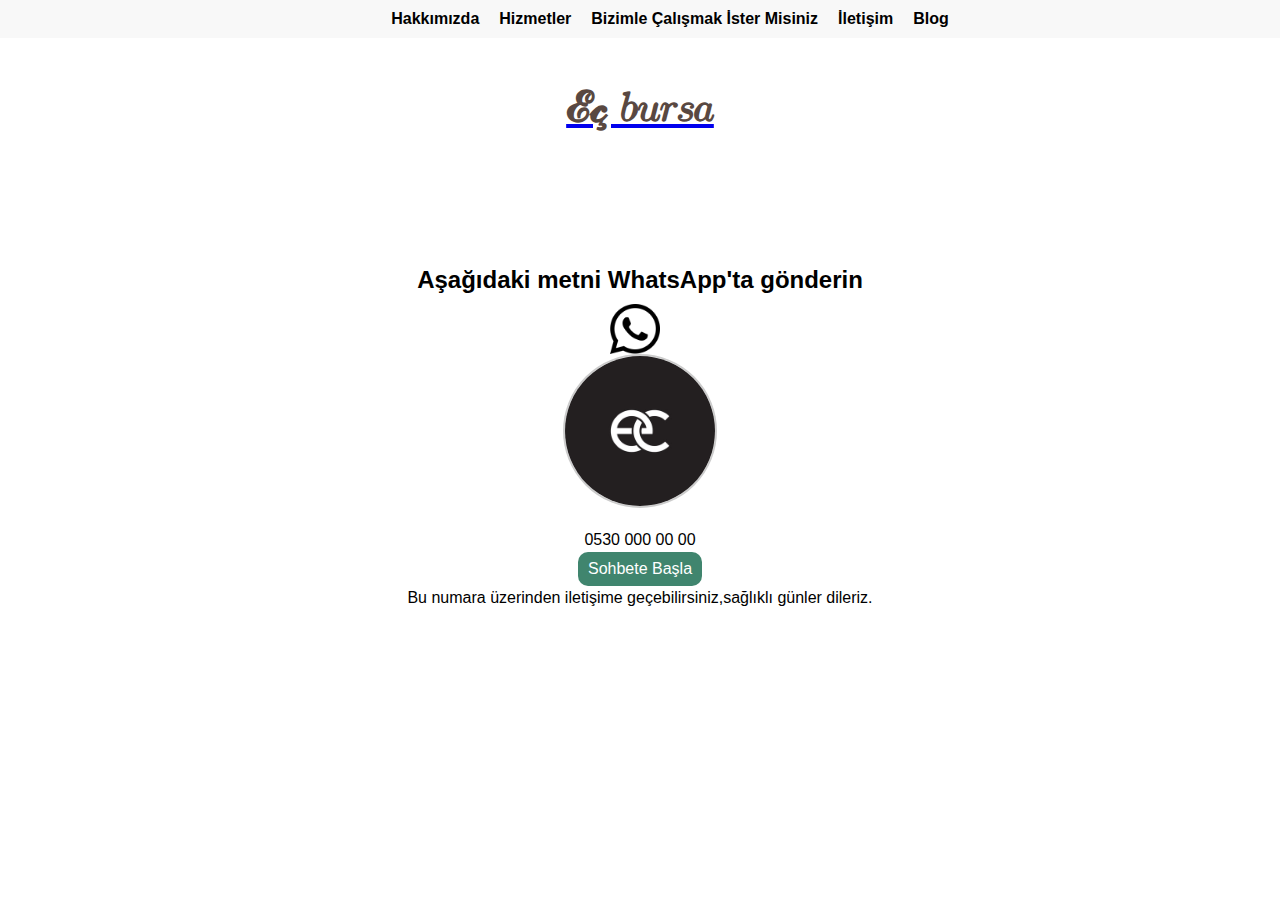
<file: sayfa1.html>
<!DOCTYPE html>
<html lang="en">
<head>
    <meta charset="UTF-8">
    <meta name="viewport" content="width=device-width, initial-scale=1.0">
    <title>Document</title>
    <link rel="stylesheet" href="sayfa1.css">
</head>
<body>
    <div class="menu">
        <ul>
            <li><a href="hakkimizda.html">Hakkımızda</a></li>
            <li><a href="hizmetler.html">Hizmetler</a></li>
            <li><a href="is.html">Bizimle Çalışmak İster Misiniz</a></li>
            <li><a href="iletisim.html">İletişim</a></li>
            <li><a href="blog.html">Blog</a></li>
        </ul>
    </div>
    <div class="icon">
        <a href="index.html">
            <h2 class="logo">𝓔𝓬̧ 𝑏𝑢𝑟𝑠𝑎</h2>
        </a>
    </div>
    <div class="sayfabaslik">
        <h2 class="yanbaslik">Aşağıdaki metni WhatsApp'ta gönderin</h2>
        <div class="numara">
            <img src="whatsapp.png" alt="Numara Logo" class="logo-img">
            <img src="360_F_183143393_F0662FinxHLzsGjH44PJ4lEPinAftQsz.jpg" alt="profil" class="wp-img">
        </div>
        <p class="paragraf">0530 000 00 00 <br>
            <span class="sohbete-basla">Sohbete Başla</span>
            <br>
            Bu numara üzerinden iletişime geçebilirsiniz,sağlıklı günler dileriz.
        </p>
    </div>
</body>
</html>
</file>
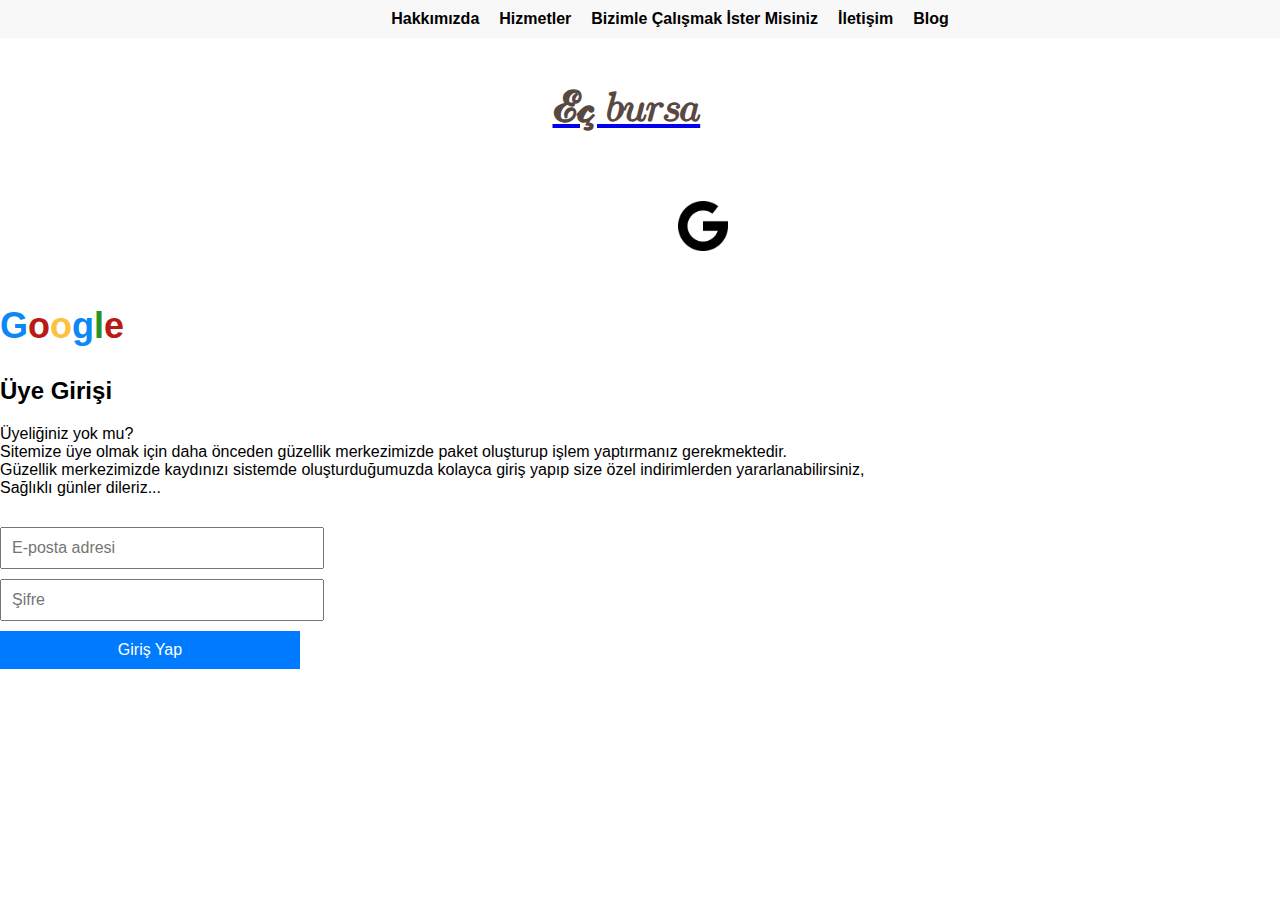
<file: sayfa2.html>
<!DOCTYPE html>
<html lang="en">
<head>
    <meta charset="UTF-8">
    <meta name="viewport" content="width=device-width, initial-scale=1.0">
    <title>Document</title>
    <link rel="stylesheet" href="sayfa2.css">
</head>
<body>
    <div class="menu">
        <ul>
            <li><a href="hakkimizda.html">Hakkımızda</a></li>
            <li><a href="hizmetler.html">Hizmetler</a></li>
            <li><a href="is.html">Bizimle Çalışmak İster Misiniz</a></li>
            <li><a href="iletisim.html">İletişim</a></li>
            <li><a href="blog.html">Blog</a></li>
        </ul>
    </div>
</div>
<div class="icon">
    <a href="index.html">
        <h2 class="logo">𝓔𝓬̧ 𝑏𝑢𝑟𝑠𝑎</h2>
        <img src="google.png" alt="logo" class="image-logo">
    </a>
</div>
    <h1 class="colorful-title">
        <span class="letter1">G</span>
        <span class="letter2">o</span>
        <span class="letter3">o</span>
        <span class="letter4">g</span>
        <span class="letter5">l</span>
        <span class="letter6">e</span>
    </h1>
    <h2 class="sub-title">Üye Girişi</h2>
    <p class="paragraph">Üyeliğiniz yok mu? <br>
        Sitemize üye olmak için daha önceden güzellik merkezimizde paket oluşturup işlem yaptırmanız
        gerekmektedir. <br> Güzellik merkezimizde kaydınızı sistemde oluşturduğumuzda kolayca 
        giriş yapıp size özel
        indirimlerden yararlanabilirsiniz, <br> Sağlıklı günler dileriz...
    </p>
    <form class="form-container" id="loginForm" onsubmit="return validateForm(event)">
        <input type="email" id="email" name="email" placeholder="E-posta adresi">
        <input type="password" id="password" name="password" placeholder="Şifre">
        <button type="submit">Giriş Yap</button>
        <p class="error-message" id="error-message"></p>
    </form>


   <script src="sayfa2.js"></script>

</body>
</html>
</file>
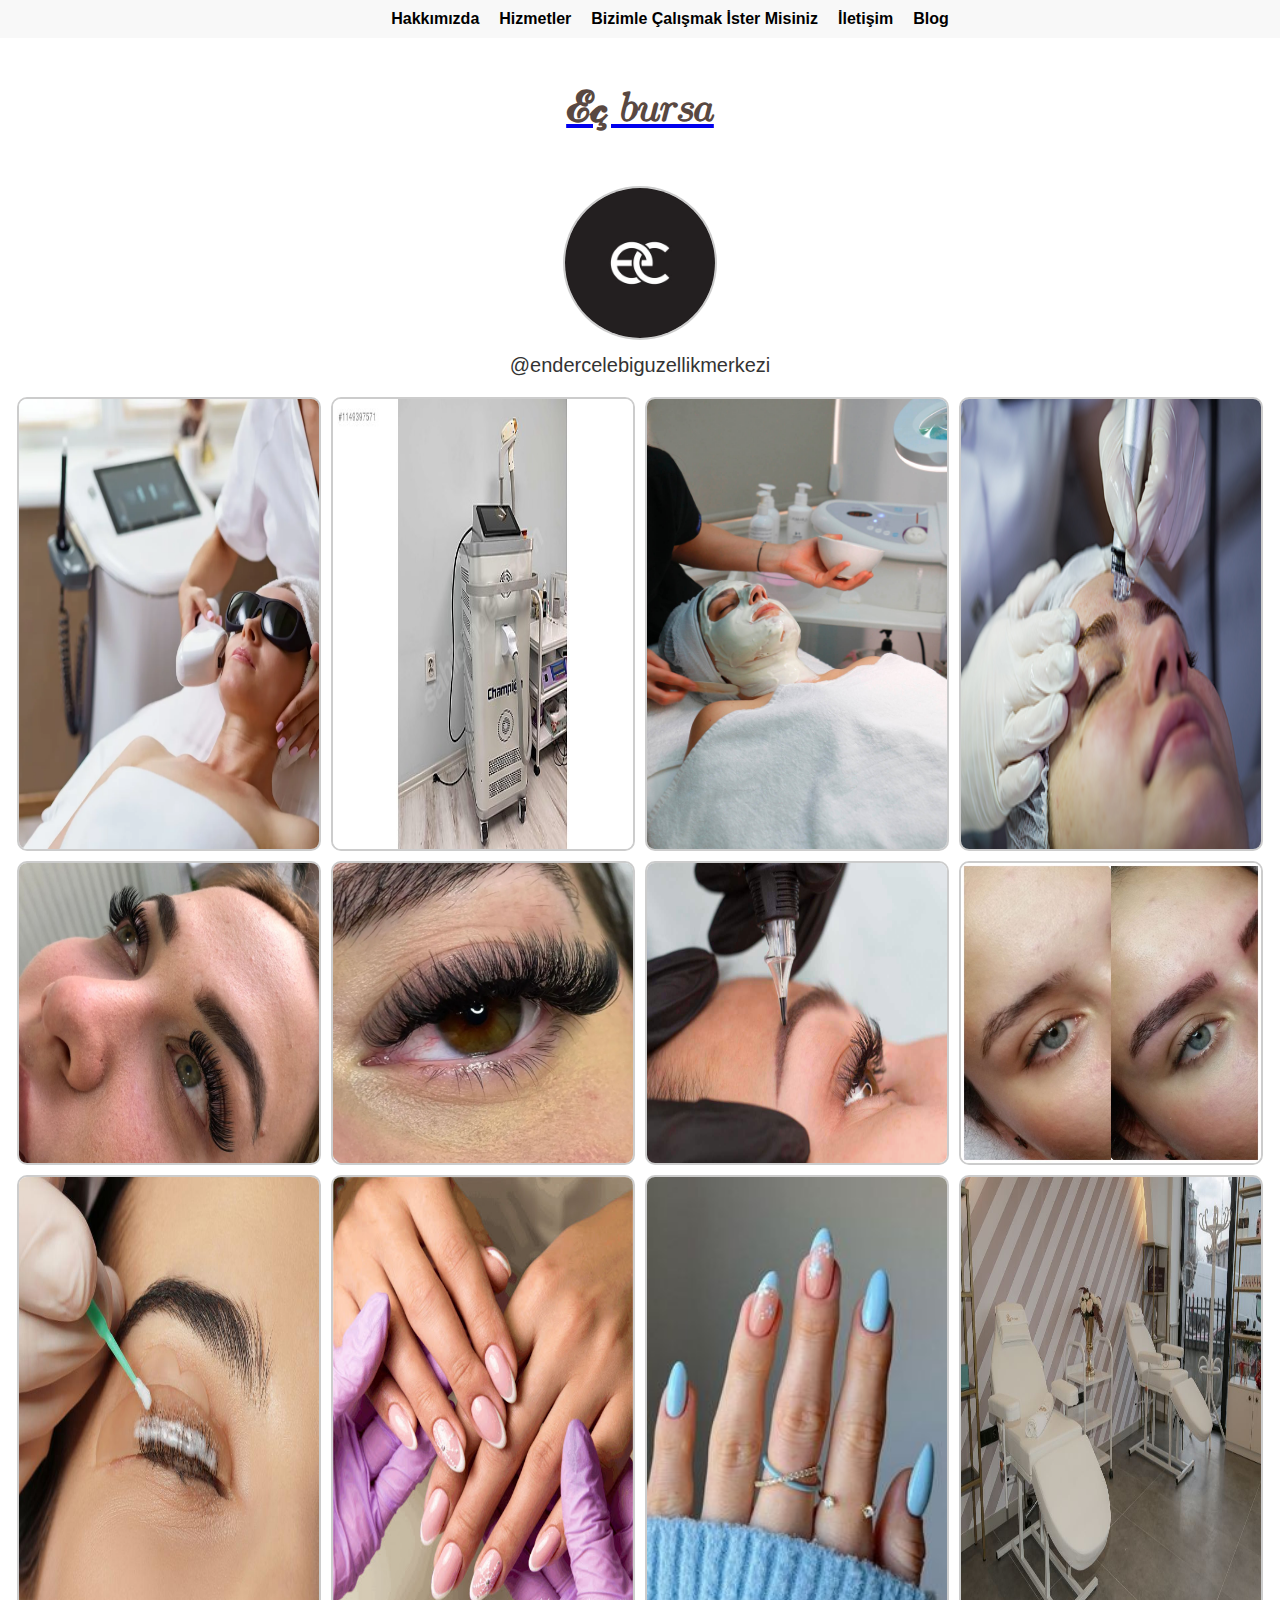
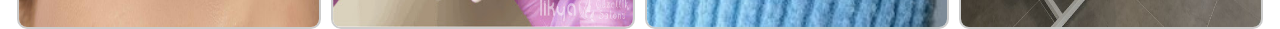
<file: sayfa3.html>
<!DOCTYPE html>
<html lang="en">
<head>
    <meta charset="UTF-8">
    <meta name="viewport" content="width=device-width, initial-scale=1.0">
    <title>Document</title>
    <link rel="stylesheet" href="sayfa3.css">
</head>
<body>
    <div class="menu">
        <ul>
            <li><a href="hakkimizda.html">Hakkımızda</a></li>
            <li><a href="hizmetler.html">Hizmetler</a></li>
            <li><a href="is.html">Bizimle Çalışmak İster Misiniz</a></li>
            <li><a href="iletisim.html">İletişim</a></li>
            <li><a href="blog.html">Blog</a></li>
        </ul>
    </div>
    <div class="icon">
        <a href="index.html">
            <h2 class="logo">𝓔𝓬̧ 𝑏𝑢𝑟𝑠𝑎</h2>
        </a>
    </div>
    <div class="instagram-profile">
        <img src="360_F_183143393_F0662FinxHLzsGjH44PJ4lEPinAftQsz.jpg" alt="InstagramProfile Picture" class="profile-pic">
        <p class="username">@endercelebiguzellikmerkezi</p>
    </div>
    <div class="gallery">
        <img src="buz-lazer-nedir-014.webp" alt="Resim 1">
        <img src="x5_11493975715mi.jpg" alt="Resim 2">
        <img src="e7ab739b-052c-4ac2-9498-a71959ed.jpg" alt="Resim 3">
        <img src="2018071613432129.jpg" alt="Resim 4">
        <img src="LARA-HANIM-IPEK-KIRPIK-SONRASI-960x750.jpg" alt="Resim 5">
        <img src="WhatsApp-Image-2022-11-04-at-10.58.04-3.jpeg.webp" alt="Resim 6">
        <img src="microblading-kas-tasarim-sonrasi-bakim-sureci.jpg" alt="Resim 7">
        <img src="kas.jpeg" alt="Resim 8">
        <img src="kirpik-lifting2.jpg" alt="Resim 9">
        <img src="unnamed.jpg" alt="Resim 10">
        <img src="a7a9e813fe2aaa2b1ec21a24e628ca3d.jpg" alt="Resim 11">
        <img src="30991369881960.jpg" alt="Resim 12">
    </div>
    
</body>
</html>
</file>
<file: style.css>
* {
    margin: 0;
    padding: 0;
    box-sizing: border-box;
}

body {
    font-family: Arial, sans-serif;
    background: white;
    margin: 0;
    padding: 0;
    overflow-y: auto;
}

.main {
    width: 100%;
    padding-top: 60px;
}

.navbar {
    width: 100%;
    padding: 10px 20px;
    display: flex;
    flex-direction: column;
    align-items: center;
    background-color: #f8f8f8;
    position: fixed;
    top: 0;
    left: 0;
    z-index: 1000;
    box-shadow: 0 2px 4px rgba(0, 0, 0, 0.1);
}

.icon {
    display: flex;
    align-items: center;
    justify-content: center;
    margin-top: 10px;
}

.logo {
    color: #594841;
    font-size: 42px;
    font-weight: 600;
    cursor: pointer;
    white-space: nowrap;
}

.menu {
    width: 100%;
    display: flex;
    justify-content: center;
    padding: 10px 20px;
    background-color: #f8f8f8;
}

.menu ul {
    display: flex;
    list-style: none;
    margin: 0;
    padding: 0;
}

.menu ul li {
    margin-left: 20px;
}

.menu ul li a {
    text-decoration: none;
    color: black;
    font-weight: bold;
    transition: color 0.4s ease-in-out;
}

.menu ul li a:hover {
    color: #d9d6c1;
}

.anasayfabaslik {
    color: #594841;
    max-width: 40%;
    padding-right: 20px;
}

.anasayfabaslik h1 {
    font-size: 40px;
    font-weight: bold;
    line-height: 1.5;
    margin-bottom: 10px;
}

.anasayfabaslik p {
    font-size: 20px;
    line-height: 1.5;
    color: black;
    margin-top: 10px;
}

.container {
    position: relative;
    max-width: 700px;
    width: 100%;
    overflow: hidden;
    height: 500px;
    margin: 0 auto;
}

.slider-wrapper {
    display: flex;
    transition: transform 0.5s ease-in-out;
}

.image-list {
    display: flex;
    align-items: center;
}

.image-item {
    min-width: 100%;
    max-width: 100%;
    height: auto;
}

.arrow {
    position: absolute;
    top: 50%;
    transform: translateY(-50%);
    font-size: 24px;
    background: rgba(0, 0, 0, 0.5);
    color: #fff;
    border: none;
    cursor: pointer;
    z-index: 10;
}

.arrow.left {
    left: 10px;
}

.arrow.right {
    right: 10px;
}

.footer {
    background-color: #f8f8f8;
    padding: 20px 0;
    text-align: center;
    position: fixed;
    width: 100%;
    bottom: 0;
    left: 0;
    border-top: 1px solid #d3d3d3;
}

.footer-content {
    display: flex;
    flex-direction: column;
    align-items: center;
}

.footer-logos {
    display: flex;
    justify-content: center;
    margin-bottom: 10px;
}

.footer-logo-img {
    width: 30px;
    margin: 0 10px;
}

.footer-text {
    font-size: 18px;
    color: #333;
}
</file>
<file: blog.css>
body, html {
    margin: 0;
    padding: 0;
}
.icon {
    display: flex;
    align-items: center;
    justify-content: center;
    margin-top: 10px;
}

.logo {
    color: #594841;
    font-size: 42px;
    font-weight: 600;
    cursor: pointer;
    white-space: nowrap;
}

.menu {
    width: 100%;
    display: flex;
    justify-content: center;
    padding: 10px 20px;
    background-color: #f8f8f8;
}

.menu ul {
    display: flex;
    list-style: none;
    margin: 0;
    padding: 0;
}

.menu ul li {
    margin-left: 20px;
}

.menu ul li a {
    text-decoration: none;
    color: black;
    font-weight: bold;
    transition: color 0.4s ease-in-out;
}

.menu ul li a:hover {
    color: #d9d6c1;
}


.blogbaslik {
    text-align: center;
    padding: 20px;
    margin: 0 auto;
    max-width: 600px;
}

.yanbaslik{
    font-size: 60px;
    color: #594841;
    text-align: center;
    margin: 20px auto;
    max-width: 600px;
}
</file>
<file: custom.css>
body, html {
    margin: 0;
    padding: 0;
}

.icon {
    display: flex;
    align-items: center;
    justify-content: center;
    margin-top: 10px;
}

.logo {
    color: #594841;
    font-size: 42px;
    font-weight: 600;
    cursor: pointer;
    white-space: nowrap;
}

.menu {
    width: 100%;
    display: flex;
    justify-content: center;
    padding: 10px 20px;
    background-color: #f8f8f8;
}

.menu ul {
    display: flex;
    list-style: none;
    margin: 0;
    padding: 0;
}

.menu ul li {
    margin-left: 20px;
}

.menu ul li a {
    text-decoration: none;
    color: black;
    font-weight: bold;
    transition: color 0.4s ease-in-out;
}

.menu ul li a:hover {
    color: #d9d6c1;
}

.hakkimizda.baslik {
    text-align: center;
    padding: 20px;
    margin: 0 auto;
    max-width: 600px;
}

.yanbaslik{
    font-size: 60px;
    color: #594841;
    text-align: center;
    margin: 20px auto;
    max-width: 600px;
    margin-top: 20vh;
}

.paragraf{
    font-size: 22px;
    text-align: center;
    padding: 10px;
    margin: 0 auto;
    max-width: 600px;
    line-height: 1.6;
}
</file>
<file: main.css>
body, html {
    margin: 0;
    padding: 0;
}
.icon {
    display: flex;
    align-items: center;
    justify-content: center;
    margin-top: 10px;
}

.logo {
    color: #594841;
    font-size: 42px;
    font-weight: 600;
    cursor: pointer;
    white-space: nowrap;
}

.menu {
    width: 100%;
    display: flex;
    justify-content: center;
    padding: 10px 20px;
    background-color: #f8f8f8;
}

.menu ul {
    display: flex;
    list-style: none;
    margin: 0;
    padding: 0;
}

.menu ul li {
    margin-left: 20px;
}

.menu ul li a {
    text-decoration: none;
    color: black;
    font-weight: bold;
    transition: color 0.4s ease-in-out;
}

.menu ul li a:hover {
    color: #d9d6c1;
}


.hizmetler.baslik {
    text-align: center;
    padding: 20px;
    margin: 0 auto;
    max-width: 600px;

}

.yanbaslik {
    font-size: 60px;
    color: #594841;
    text-align: center;
    margin: 20px auto;
    max-width: 600px;
}

.paragraf {
    font-size: 18px;
    color: #333;
    text-align: center;
    padding: 20px;
}
</file>
<file: iletisim.css>
body, html {
    margin: 0;
    padding: 0;
}
.icon {
    display: flex;
    align-items: center;
    justify-content: center;
    margin-top: 10px;
}

.logo {
    color: #594841;
    font-size: 42px;
    font-weight: 600;
    cursor: pointer;
    white-space: nowrap;
}

.menu {
    width: 100%;
    display: flex;
    justify-content: center;
    padding: 10px 20px;
    background-color: #f8f8f8;
}

.menu ul {
    display: flex;
    list-style: none;
    margin: 0;
    padding: 0;
}

.menu ul li {
    margin-left: 20px;
}

.menu ul li a {
    text-decoration: none;
    color: black;
    font-weight: bold;
    transition: color 0.4s ease-in-out;
}

.menu ul li a:hover {
    color: #d9d6c1;
}

.iletisim.baslik {
    text-align: center;
    padding: 20px;
    margin: 0 auto;
    max-width: 600px;
}

.yanbaslik{
    font-size: 60px;
    color: #594841;
    text-align: center;
    margin: 20px auto;
    max-width: 600px;
}

.paragraf{
    font-size: 22px;
    text-align: center;
    padding: 10px;
    margin: 0 auto;
    max-width: 600px;
    line-height: 1.6;
}

.iletisim.tel {
    font-size: 50px;
    text-align: center;
    padding: 20px;
    margin: 0 auto;
    max-width: 600px;
}

.iletisimbaslik{
    font-size: 30px;
    color: #594841;
    text-align: center;
    margin: 20px auto;
    max-width: 600px;
}

.paragraf{
    font-size: 22px;
    text-align: center;
    padding: 10px;
    margin: 0 auto;
    max-width: 600px;
    line-height: 1.6;
}

.saatler {
    font-size: 50px;
    text-align: center;
    padding: 20px;
    margin: 0 auto;
    max-width: 600px;
}

.saatlerbaslik {
    font-size: 30px;
    color: #594841;
    text-align: center;
    margin: 20px auto;
    max-width: 600px;
}

.paragraf{
    font-size: 22px;
    text-align: center;
    padding: 10px;
    margin: 0 auto;
    max-width: 600px;
    line-height: 1.6;
}

.randevubaslik {
    color: #594841;
}

.appointment-form {
    background: #fff;
    padding: 20px;
    border-radius: 8px;
    box-shadow: 0 0 10px rgba(0, 0, 0, 0.1);
    width: 100%;
    max-width: 500px;
}

.form-group {
    display: flex;
    justify-content: space-between;
    margin-bottom: 15px;
}

.form-group label {
    width: 45%;
    margin-right: 5%;
}

.form-group input,
.form-group select {
    width: 50%;
    padding: 8px;
    border: 1px solid #ccc;
    border-radius: 4px;
}

button {
    width: 100%;
    padding: 10px;
    background-color: #28a745;
    color: white;
    border: none;
    border-radius: 4px;
    cursor: pointer;
}

button:hover {
    background-color: #218838;
}
</file>
<file: work.css>
body, html {
    margin: 0;
    padding: 0;
}
.icon {
    display: flex;
    align-items: center;
    justify-content: center;
    margin-top: 10px;
}

.logo {
    color: #594841;
    font-size: 42px;
    font-weight: 600;
    cursor: pointer;
    white-space: nowrap;
}

.menu {
    width: 100%;
    display: flex;
    justify-content: center;
    padding: 10px 20px;
    background-color: #f8f8f8;
}

.menu ul {
    display: flex;
    list-style: none;
    margin: 0;
    padding: 0;
}

.menu ul li {
    margin-left: 20px;
}

.menu ul li a {
    text-decoration: none;
    color: black;
    font-weight: bold;
    transition: color 0.4s ease-in-out;
}

.menu ul li a:hover {
    color: #d9d6c1;
}


.is.baslik {
    text-align: center;
    padding: 20px;
    margin: 0 auto;
    max-width: 600px;
}

.yanbaslik{
    font-size: 60px;
    color: #594841;
    text-align: center;
    margin: 20px auto;
    max-width: 600px;
}

.paragraf{
    font-size: 22px;
    text-align: center;
    padding: 10px;
    margin: 0 auto;
    max-width: 600px;
    line-height: 1.6;
}

.center{
    position: absolute;
    top: 70%;
    left: 50%;
    transform: translate(-50%, -50%);
    width: 400px;
    background: white;
    border-radius: 10px;
    box-shadow: 10px 10px 15px rgba(0, 0, 0, 0.05);
}

.center h1 {
    color: #594841;
    text-align: center;
}

.center form{
    padding: 0 40px;
    box-sizing: border-box;
}

form .txt_field {
    position: relative;
    border-bottom: 2px solid #adadad;
    margin: 30px 0;
}

.txt_field input {
    width: 100%;
    padding: 0 5px;
    height: 40px;
    font-size: 16px;
    border: none;
    background: none;
    outline: none;
}

.txt_field label {
    position: absolute;
    top: 50%;
    left: 5px;
    color: #adadad;
    transform: translate(-50%);
    font-size: 16px;
    pointer-events: none;
    transition: .5s;
}

.txt_field span::before {
    content: '';
    position: absolute;
    top: 40px;
    left: 0;
    width: 0%;
    height: 2px;
    transition: .5s;
}

.pass {
    margin: -5px 0 20px 5px;
    color: #a6a6a6;
    cursor: pointer;
}

.pass:hover {
    text-decoration: underline;
}

input[type='submit'] {
    width: 100%;
    height: 50px;
    border: 1px solid;
    background: #594841;
    border-radius: 25px;
    font-size: 18px;
    color: white;
    font-weight: 700;
    cursor: pointer;
    outline: none;
}
</file>
<file: sayfa1.css>
body, html {
    margin: 0;
    padding: 0;
    font-family: Arial, sans-serif;
}
.icon {
    display: flex;
    align-items: center;
    justify-content: center;
    margin-top: 10px;
}

.logo {
    color: #594841;
    font-size: 42px;
    font-weight: 600;
    cursor: pointer;
    white-space: nowrap;
}

.menu {
    width: 100%;
    display: flex;
    justify-content: center;
    padding: 10px 20px;
    background-color: #f8f8f8;
}

.menu ul {
    display: flex;
    list-style: none;
    margin: 0;
    padding: 0;
}

.menu ul li {
    margin-left: 20px;
}

.menu ul li a {
    text-decoration: none;
    color: black;
    font-weight: bold;
    transition: color 0.4s ease-in-out;
}

.menu ul li a:hover {
    color: #d9d6c1;
}

.sayfabaslik {
    margin: 0 auto;
    max-width: 800px;
    text-align: center;
}

.yanbaslik {
    margin-top: 100px;
    margin-bottom: 10px;
}

.numara {
    display: flex;
    flex-direction: column;
    align-items: center;
}

.logo-img {
    width: 50px;
    height: auto;
    margin-right: 10px;
}

.wp-img {
    width: 150px;
    height: 150px;
    border-radius: 50%;
    border: 2px solid #ccc;
    object-fit: cover;
}

.paragraf {
    margin-top: 20px;
    margin-bottom: 20px;
    line-height: 1.5;
}

.sohbete-basla {
    display: inline-block;
    padding: 5px 10px;
    background-color: #40856e;
    color: white;
    border-radius: 10px;
}
</file>
<file: sayfa2.css>
body, html {
    margin: 0;
    padding: 0;
    font-family: Arial, sans-serif;
}
.icon {
    display: flex;
    align-items: center;
    justify-content: center;
    margin-top: 10px;
}

.logo {
    color: #594841;
    font-size: 42px;
    font-weight: 600;
    cursor: pointer;
    white-space: nowrap;
}

.menu {
    width: 100%;
    display: flex;
    justify-content: center;
    padding: 10px 20px;
    background-color: #f8f8f8;
}

.menu ul {
    display: flex;
    list-style: none;
    margin: 0;
    padding: 0;
}

.menu ul li {
    margin-left: 20px;
}

.menu ul li a {
    text-decoration: none;
    color: black;
    font-weight: bold;
    transition: color 0.4s ease-in-out;
}

.menu ul li a:hover {
    color: #d9d6c1;
}
.image-logo {
    height: 50px;
    width: auto;
    margin-top: 35px;
    margin-left: 125px;
}

.colorful-title {
    display: flex;
    align-items: center;
    margin-top: 50px;
}

.colorful-title span {
    font-size: 36px;
    font-weight: bold;
}

.colorful-title .letter1 { color: #0c88f5; }
.colorful-title .letter2 { color: #ba1a14; }
.colorful-title .letter3 { color: #fac23e; }
.colorful-title .letter4 { color: #0c88f5; }
.colorful-title .letter5 { color: #249628; }
.colorful-title .letter6 { color: #ba1a14; }


.sub-title {
    font-size: 24px;
    font-weight: bold;
    margin-top: 30px; /* Alt başlık ile üst başlık arasındaki boşluk */
}

.paragraph {
    font-size: 16px;
    margin-top: 20px; /* Paragraf ile alt başlık arasındaki boşluk */
}

.form-container {
    margin-top: 30px; /* Formun üstteki başlıktan ne kadar uzakta olacağını belirler */
}

.form-container input {
    display: block;
    width: 100%;
    max-width: 300px; /* Giriş kutularının genişliğini ayarlar */
    padding: 10px;
    margin-bottom: 10px; /* Giriş kutuları arasındaki boşluk */
    font-size: 16px;
}

.form-container button {
    display: block;
    width: 100%;
    max-width: 300px; /* Butonun genişliğini ayarlar */
    padding: 10px;
    font-size: 16px;
    background-color: #007BFF; /* Butonun arka plan rengini ayarlar */
    color: white; /* Butonun metin rengini ayarlar */
    border: none; /* Butonun kenarlığını kaldırır */
    cursor: pointer; /* Fare imlecini değiştirir */
    margin-bottom: 10px; /* Alt kısımdan boşluk bırakır */
}

.form-container button:hover {
    background-color: #0056b3; /* Butonun üzerine gelindiğinde arka plan rengini değiştirir */
}

.error-message {
    color: red;
    margin-top: 10px;
}
</file>
<file: sayfa3.css>
body, html {
    margin: 0;
    padding: 0;
    font-family: Arial, sans-serif;
}
.icon {
    display: flex;
    align-items: center;
    justify-content: center;
    margin-top: 10px;
}

.logo {
    color: #594841;
    font-size: 42px;
    font-weight: 600;
    cursor: pointer;
    white-space: nowrap;
}

.menu {
    width: 100%;
    display: flex;
    justify-content: center;
    padding: 10px 20px;
    background-color: #f8f8f8;
}

.menu ul {
    display: flex;
    list-style: none;
    margin: 0;
    padding: 0;
}

.menu ul li {
    margin-left: 20px;
}

.menu ul li a {
    text-decoration: none;
    color: black;
    font-weight: bold;
    transition: color 0.4s ease-in-out;
}

.menu ul li a:hover {
    color: #d9d6c1;
}

.instagram-profile {
    text-align: center;
    margin-top: 20px;
}

.profile-pic {
    width: 150px;
    height: 150px;
    border-radius: 50%;
    border: 2px solid #ccc;
    object-fit: cover;
}

.username {
    font-size: 20px;
    margin-top: 10px;
    color: #333;
}

.gallery {
    display: flex;
    flex-wrap: wrap;
    justify-content: center;
    gap: 10px;
    margin-top: 20px;
}

.gallery img {
    width: 30%;
    max-width: 300px;
    border: 2px solid #ccc;
    border-radius: 10px;
}
</file>
